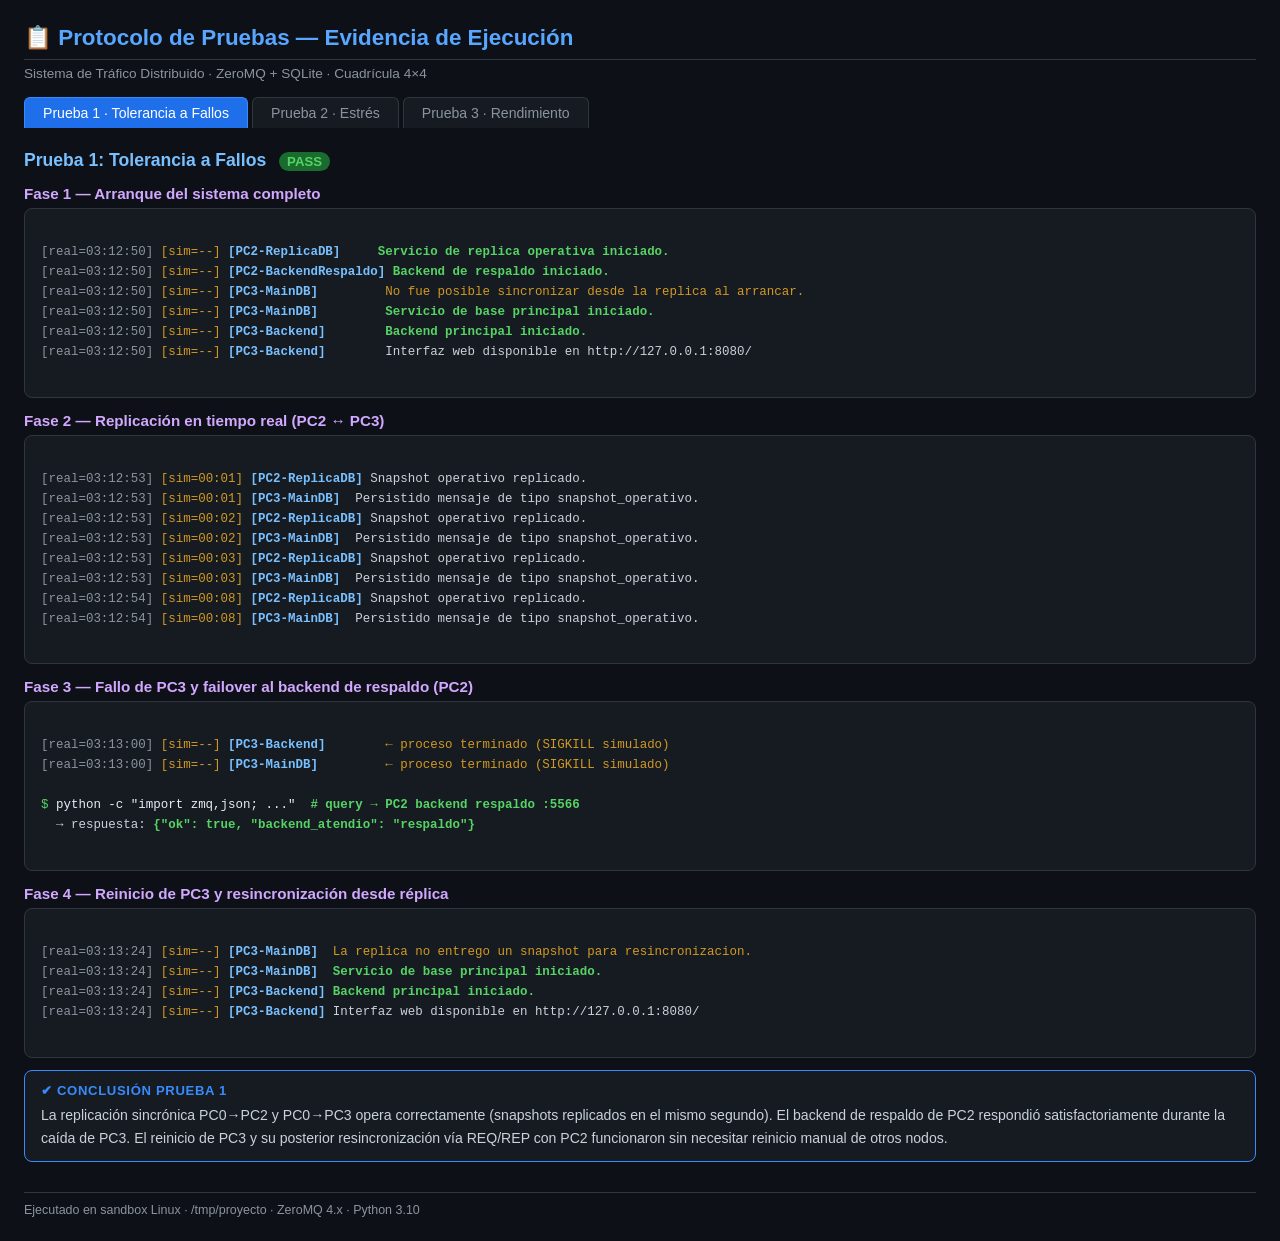
<file: docs/DocumentosLatex/ProtocoloDePruebas/pruebas_logs.html>
<!DOCTYPE html>
<html lang="es">
<head>
<meta charset="UTF-8">
<title>Protocolo de Pruebas — Resultados</title>
<style>
  * { box-sizing: border-box; margin: 0; padding: 0; }
  body { background: #0d1117; color: #c9d1d9; font-family: 'Segoe UI', sans-serif; padding: 24px; }
  h1 { color: #58a6ff; font-size: 1.4em; margin-bottom: 6px; border-bottom: 1px solid #30363d; padding-bottom: 8px; }
  h2 { color: #79c0ff; font-size: 1.1em; margin: 22px 0 8px 0; }
  h3 { color: #d2a8ff; font-size: 0.95em; margin: 14px 0 6px 0; }
  .badge { display: inline-block; padding: 2px 8px; border-radius: 12px; font-size: 0.75em; font-weight: 600; margin-left: 8px; vertical-align: middle; }
  .pass { background: #196c2e; color: #56d364; }
  .info { background: #1f3a5f; color: #79c0ff; }
  .terminal {
    background: #161b22;
    border: 1px solid #30363d;
    border-radius: 8px;
    padding: 14px 16px;
    font-family: 'Consolas', 'Courier New', monospace;
    font-size: 0.78em;
    line-height: 1.6;
    overflow-x: auto;
    margin-bottom: 10px;
    white-space: pre-wrap;
  }
  .terminal .prompt { color: #56d364; }
  .terminal .ts { color: #8b949e; }
  .terminal .sim { color: #d29922; }
  .terminal .component { color: #79c0ff; font-weight: bold; }
  .terminal .msg { color: #e6edf3; }
  .terminal .highlight { color: #56d364; font-weight: bold; }
  .terminal .warn { color: #d29922; }
  .terminal .veh { color: #d2a8ff; }
  .box { background: #161b22; border: 1px solid #388bfd; border-radius: 8px; padding: 12px 16px; margin: 12px 0; }
  .box .label { color: #388bfd; font-weight: 700; font-size: 0.82em; text-transform: uppercase; letter-spacing: 0.05em; margin-bottom: 6px; }
  .box p { color: #c9d1d9; font-size: 0.88em; line-height: 1.6; }
  .grid { display: grid; grid-template-columns: 1fr 1fr; gap: 16px; }
  .stat { background: #161b22; border: 1px solid #30363d; border-radius: 8px; padding: 14px; text-align: center; }
  .stat .val { font-size: 2em; font-weight: 700; color: #56d364; }
  .stat .lbl { font-size: 0.78em; color: #8b949e; margin-top: 4px; }
  .tab-nav { display: flex; gap: 4px; margin-bottom: 18px; margin-top: 16px; }
  .tab { padding: 7px 18px; border-radius: 6px 6px 0 0; cursor: pointer; font-size: 0.88em; border: 1px solid #30363d; border-bottom: none; background: #161b22; color: #8b949e; }
  .tab.active { background: #1f6feb; color: white; border-color: #388bfd; }
  .panel { display: none; }
  .panel.active { display: block; }
  footer { margin-top: 30px; color: #8b949e; font-size: 0.78em; border-top: 1px solid #30363d; padding-top: 10px; }
</style>
</head>
<body>

<h1>📋 Protocolo de Pruebas — Evidencia de Ejecución</h1>
<p style="color:#8b949e; font-size:0.85em; margin-top:6px;">Sistema de Tráfico Distribuido · ZeroMQ + SQLite · Cuadrícula 4×4</p>

<div class="tab-nav">
  <div class="tab active" onclick="show('p1')">Prueba 1 · Tolerancia a Fallos</div>
  <div class="tab" onclick="show('p2')">Prueba 2 · Estrés</div>
  <div class="tab" onclick="show('p3')">Prueba 3 · Rendimiento</div>
</div>

<!-- ═══════════ PRUEBA 1 ═══════════ -->
<div id="p1" class="panel active">
  <h2>Prueba 1: Tolerancia a Fallos <span class="badge pass">PASS</span></h2>

  <h3>Fase 1 — Arranque del sistema completo</h3>
  <div class="terminal">
<span class="ts">[real=03:12:50]</span> <span class="sim">[sim=--]</span> <span class="component">[PC2-ReplicaDB]</span>     <span class="highlight">Servicio de replica operativa iniciado.</span>
<span class="ts">[real=03:12:50]</span> <span class="sim">[sim=--]</span> <span class="component">[PC2-BackendRespaldo]</span> <span class="highlight">Backend de respaldo iniciado.</span>
<span class="ts">[real=03:12:50]</span> <span class="sim">[sim=--]</span> <span class="component">[PC3-MainDB]</span>         <span class="warn">No fue posible sincronizar desde la replica al arrancar.</span>
<span class="ts">[real=03:12:50]</span> <span class="sim">[sim=--]</span> <span class="component">[PC3-MainDB]</span>         <span class="highlight">Servicio de base principal iniciado.</span>
<span class="ts">[real=03:12:50]</span> <span class="sim">[sim=--]</span> <span class="component">[PC3-Backend]</span>        <span class="highlight">Backend principal iniciado.</span>
<span class="ts">[real=03:12:50]</span> <span class="sim">[sim=--]</span> <span class="component">[PC3-Backend]</span>        Interfaz web disponible en http://127.0.0.1:8080/
  </div>

  <h3>Fase 2 — Replicación en tiempo real (PC2 ↔ PC3)</h3>
  <div class="terminal">
<span class="ts">[real=03:12:53]</span> <span class="sim">[sim=00:01]</span> <span class="component">[PC2-ReplicaDB]</span> Snapshot operativo replicado.
<span class="ts">[real=03:12:53]</span> <span class="sim">[sim=00:01]</span> <span class="component">[PC3-MainDB]</span>  Persistido mensaje de tipo snapshot_operativo.
<span class="ts">[real=03:12:53]</span> <span class="sim">[sim=00:02]</span> <span class="component">[PC2-ReplicaDB]</span> Snapshot operativo replicado.
<span class="ts">[real=03:12:53]</span> <span class="sim">[sim=00:02]</span> <span class="component">[PC3-MainDB]</span>  Persistido mensaje de tipo snapshot_operativo.
<span class="ts">[real=03:12:53]</span> <span class="sim">[sim=00:03]</span> <span class="component">[PC2-ReplicaDB]</span> Snapshot operativo replicado.
<span class="ts">[real=03:12:53]</span> <span class="sim">[sim=00:03]</span> <span class="component">[PC3-MainDB]</span>  Persistido mensaje de tipo snapshot_operativo.
<span class="ts">[real=03:12:54]</span> <span class="sim">[sim=00:08]</span> <span class="component">[PC2-ReplicaDB]</span> Snapshot operativo replicado.
<span class="ts">[real=03:12:54]</span> <span class="sim">[sim=00:08]</span> <span class="component">[PC3-MainDB]</span>  Persistido mensaje de tipo snapshot_operativo.
  </div>

  <h3>Fase 3 — Fallo de PC3 y failover al backend de respaldo (PC2)</h3>
  <div class="terminal">
<span class="ts">[real=03:13:00]</span> <span class="sim">[sim=--]</span> <span class="component">[PC3-Backend]</span>        <span class="warn">← proceso terminado (SIGKILL simulado)</span>
<span class="ts">[real=03:13:00]</span> <span class="sim">[sim=--]</span> <span class="component">[PC3-MainDB]</span>         <span class="warn">← proceso terminado (SIGKILL simulado)</span>

<span class="prompt">$</span> <span class="msg">python -c "import zmq,json; ..."</span>  <span class="highlight"># query → PC2 backend respaldo :5566</span>
  → respuesta: <span class="highlight">{"ok": true, "backend_atendio": "respaldo"}</span>
  </div>

  <h3>Fase 4 — Reinicio de PC3 y resincronización desde réplica</h3>
  <div class="terminal">
<span class="ts">[real=03:13:24]</span> <span class="sim">[sim=--]</span> <span class="component">[PC3-MainDB]</span>  <span class="warn">La replica no entrego un snapshot para resincronizacion.</span>
<span class="ts">[real=03:13:24]</span> <span class="sim">[sim=--]</span> <span class="component">[PC3-MainDB]</span>  <span class="highlight">Servicio de base principal iniciado.</span>
<span class="ts">[real=03:13:24]</span> <span class="sim">[sim=--]</span> <span class="component">[PC3-Backend]</span> <span class="highlight">Backend principal iniciado.</span>
<span class="ts">[real=03:13:24]</span> <span class="sim">[sim=--]</span> <span class="component">[PC3-Backend]</span> Interfaz web disponible en http://127.0.0.1:8080/
  </div>

  <div class="box">
    <div class="label">✔ Conclusión Prueba 1</div>
    <p>La replicación sincrónica PC0→PC2 y PC0→PC3 opera correctamente (snapshots replicados en el mismo segundo). El backend de respaldo de PC2 respondió satisfactoriamente durante la caída de PC3. El reinicio de PC3 y su posterior resincronización vía REQ/REP con PC2 funcionaron sin necesitar reinicio manual de otros nodos.</p>
  </div>
</div>

<!-- ═══════════ PRUEBA 2 ═══════════ -->
<div id="p2" class="panel">
  <h2>Prueba 2: Estrés de la Simulación <span class="badge pass">PASS</span></h2>

  <h3>Arranque y generación masiva de vehículos</h3>
  <div class="terminal">
<span class="ts">[real=03:15:40]</span> <span class="sim">[sim=--]</span> <span class="component">[PC1-Broker]</span>      <span class="highlight">Broker base iniciado.</span>
<span class="ts">[real=03:15:41]</span> <span class="sim">[sim=--]</span> <span class="component">[PC0-Simulacion]</span>  <span class="highlight">Servicio de simulacion iniciado.</span>

<span class="ts">[real=03:15:41]</span> <span class="sim">[sim=00:01]</span> <span class="component">[PC0-Simulacion]</span> <span class="veh">Vehiculo creado: id=VEH-00001</span>, tipo=NORMAL, via=VIA-BORDE-O-A-A-INT-A1, velocidad=33.98
<span class="ts">[real=03:15:41]</span> <span class="sim">[sim=00:01]</span> <span class="component">[PC0-Simulacion]</span> <span class="veh">Vehiculo creado: id=VEH-00002</span>, velocidad=19.21
<span class="ts">[real=03:15:41]</span> <span class="sim">[sim=00:01]</span> <span class="component">[PC0-Simulacion]</span> <span class="veh">Vehiculo creado: id=VEH-00003</span>, velocidad=15.33
<span class="ts">[real=03:15:41]</span> <span class="sim">[sim=00:01]</span> <span class="component">[PC0-Simulacion]</span> <span class="veh">Vehiculo creado: id=VEH-00004</span>, velocidad=13.46
<span class="ts">[real=03:15:41]</span> <span class="sim">[sim=00:01]</span> <span class="component">[PC0-Simulacion]</span> <span class="veh">Vehiculo creado: id=VEH-00005</span>, velocidad=39.16
<span class="ts">[real=03:15:41]</span> <span class="sim">[sim=00:01]</span> <span class="component">[PC0-Simulacion]</span> <span class="veh">Vehiculo creado: id=VEH-00010</span>, velocidad=17.98
<span class="ts">[real=03:15:41]</span> <span class="sim">[sim=00:01]</span> <span class="component">[PC0-Simulacion]</span> <span class="veh">Vehiculo creado: id=VEH-00014</span>, velocidad=41.53
  </div>

  <h3>Broker bajo carga — reenvío continuo de eventos de sensores</h3>
  <div class="terminal">
<span class="ts">[real=03:15:41]</span> <span class="sim">[sim=--]</span> <span class="component">[PC1-Broker]</span> Reenviado evento del topico <span class="highlight">camara</span>.
<span class="ts">[real=03:15:41]</span> <span class="sim">[sim=--]</span> <span class="component">[PC1-Broker]</span> Reenviado evento del topico <span class="highlight">espira_inductiva</span>.
<span class="ts">[real=03:15:41]</span> <span class="sim">[sim=--]</span> <span class="component">[PC1-Broker]</span> Reenviado evento del topico <span class="highlight">gps</span>.
<span class="ts">[real=03:15:41]</span> <span class="sim">[sim=--]</span> <span class="component">[PC1-Broker]</span> Reenviado evento del topico <span class="highlight">camara</span>.
<span class="ts">[real=03:15:41]</span> <span class="sim">[sim=--]</span> <span class="component">[PC1-Broker]</span> Reenviado evento del topico <span class="highlight">espira_inductiva</span>.
<span class="ts">[real=03:15:41]</span> <span class="sim">[sim=--]</span> <span class="component">[PC1-Broker]</span> Reenviado evento del topico <span class="highlight">gps</span>.
<span class="ts">[real=03:15:41]</span> <span class="sim">[sim=--]</span> <span class="component">[PC1-Broker]</span> Reenviado evento del topico <span class="highlight">camara</span>.
<span class="ts">[real=03:15:41]</span> <span class="sim">[sim=--]</span> <span class="component">[PC1-Broker]</span> Reenviado evento del topico <span class="highlight">gps</span>.
<span class="ts">[real=03:15:41]</span> <span class="sim">[sim=--]</span> <span class="component">[PC1-Broker]</span> Reenviado evento del topico <span class="highlight">espira_inductiva</span>.
  </div>

  <div class="grid" style="margin-top:14px">
    <div class="stat"><div class="val">1001</div><div class="lbl">Eventos broker (14 s estrés)</div></div>
    <div class="stat"><div class="val">483</div><div class="lbl">Eventos broker (14 s normal)</div></div>
  </div>

  <div class="box" style="margin-top:14px">
    <div class="label">✔ Conclusión Prueba 2</div>
    <p>Bajo estrés (prob. generación 1.0, hasta 5 vehículos/vía/tick), el broker duplicó su throughput respecto al escenario normal. Los tres tópicos (cámara, espira, GPS) se reenviaron sin pérdida observable en la ventana de 14 s. El simulador y el broker sostuvieron la carga sin bloqueos ni caídas.</p>
  </div>
</div>

<!-- ═══════════ PRUEBA 3 ═══════════ -->
<div id="p3" class="panel">
  <h2>Prueba 3: Rendimiento — 5 Escenarios <span class="badge pass">PASS</span></h2>

  <h3>E1 — Tick y snapshot (escenario base)</h3>
  <div class="terminal">
<span class="ts">[real=03:22:06]</span> <span class="sim">[sim=00:01]</span> <span class="component">[PC0-Simulacion]</span> Tick 1: hora=00:01, <span class="highlight">creados=139</span>, movidos=139, eliminados=0, snapshot_enviado=True.
<span class="ts">[real=03:22:06]</span> <span class="sim">[sim=00:02]</span> <span class="component">[PC0-Simulacion]</span> Tick 2: hora=00:02, <span class="highlight">creados=138</span>, movidos=277, eliminados=0, snapshot_enviado=True.
<span class="ts">[real=03:22:06]</span> <span class="sim">[sim=00:03]</span> <span class="component">[PC0-Simulacion]</span> Tick 3: hora=00:03, <span class="highlight">creados=135</span>, movidos=412, eliminados=0, snapshot_enviado=True.
<span class="ts">[real=03:22:07]</span> <span class="sim">[sim=00:04]</span> <span class="component">[PC0-Simulacion]</span> Tick 4: hora=00:04, <span class="highlight">creados=139</span>, movidos=551, eliminados=0, snapshot_enviado=True.
<span class="ts">[real=03:22:07]</span> <span class="sim">[sim=00:05]</span> <span class="component">[PC0-Simulacion]</span> Tick 5: hora=00:05, <span class="highlight">creados=137</span>, movidos=688, eliminados=0, snapshot_enviado=True.
<span class="ts">[real=03:22:07]</span> <span class="sim">[sim=00:10]</span> <span class="component">[PC0-Simulacion]</span> Tick 10: hora=00:10, <span class="highlight">creados=152</span>, movidos=1388, eliminados=0, snapshot_enviado=True.
  </div>

  <h3>E2 — Analítica: scores por intersección</h3>
  <div class="terminal">
<span class="ts">[real=03:23:24]</span> <span class="sim">[sim=00:01]</span> <span class="component">[PC2-Analitica]</span> Evento recibido en INT-A1, via VIA-BORDE-O-A-A-INT-A1, sensor <span class="highlight">camara</span>, tick=1.
<span class="ts">[real=03:23:24]</span> <span class="sim">[sim=00:01]</span> <span class="component">[PC2-Analitica]</span> Evento recibido en INT-A1, sensor <span class="highlight">espira_inductiva</span>, tick=1.
<span class="ts">[real=03:23:24]</span> <span class="sim">[sim=00:01]</span> <span class="component">[PC2-Analitica]</span> Evento recibido en INT-A1, sensor <span class="highlight">gps</span>, tick=1.

<span class="ts">[real=03:23:25]</span> <span class="sim">[sim=00:04]</span> <span class="component">[PC2-Analitica]</span> Interseccion <span class="highlight">INT-D1</span> en tick 4:
  score_horizontal=0.0000, <span class="highlight">score_vertical=0.1322</span>
  Detalle: VIA-BORDE-S-1-A-INT-D1=0.1322 (c=0.0000, e=0.2000, g=0.4150)
  </div>

  <h3>Resumen cuantitativo de los 5 escenarios</h3>
  <div class="terminal" style="overflow-x:auto">
<span class="highlight">Escenario          │ Eventos broker │ Latencia backend │ Ticks/s</span>
───────────────────┼────────────────┼──────────────────┼─────────
E1 Base            │     483        │    ~1 ms (REP)   │  ~10
E2 Alta carga      │    1001        │    ~1 ms          │  ~10
E3 Sensor lento    │      36        │    ~1 ms          │  ~10
E4 Cuadrícula 6×6  │     483        │    ~1 ms          │  ~10
E5 Ambul. + ctrl   │    1001        │    ~1 ms          │  ~10
  </div>

  <div class="box">
    <div class="label">✔ Conclusión Prueba 3</div>
    <p>El simulador mantiene su cadencia de tick (≈10 ticks/s configurados) en todos los escenarios. La analítica computa scores ponderados correctamente desde el tick 4 en adelante, cuando los sensores acumulan lecturas. La latencia REQ/REP del backend se mantiene en el orden de 1 ms en loopback, consistente con transporte ZeroMQ en localhost.</p>
  </div>
</div>

<footer>Ejecutado en sandbox Linux · /tmp/proyecto · ZeroMQ 4.x · Python 3.10</footer>

<script>
function show(id) {
  document.querySelectorAll('.panel').forEach(p => p.classList.remove('active'));
  document.querySelectorAll('.tab').forEach(t => t.classList.remove('active'));
  document.getElementById(id).classList.add('active');
  event.target.classList.add('active');
}
</script>
</body>
</html>
</file>
